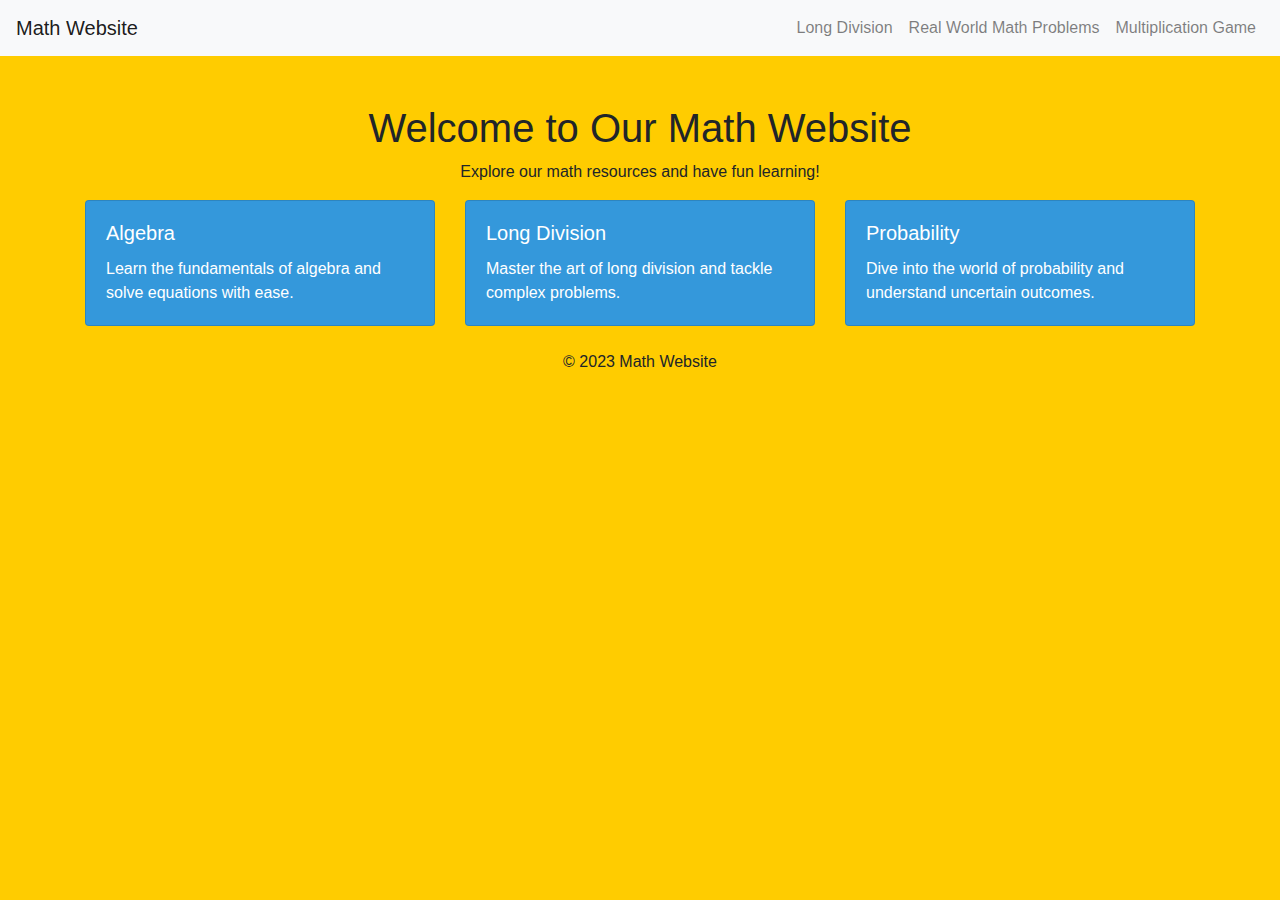
<file: index.html>
<!DOCTYPE html>
<html lang="en">
<head>
    <meta charset="UTF-8">
    <meta name="viewport" content="width=device-width, initial-scale=1.0">
    <link rel="stylesheet" href="https://cdn.jsdelivr.net/npm/bootstrap@4.5.2/dist/css/bootstrap.min.css">
    <link rel="stylesheet" href="style.css">
    <style>
        body {
            background-color: #ffcc00; /* Change this to your desired background color */
        }
        
        .card {
            background-color: #3498db; /* Change this to your desired card background color */
            color: #fff; /* Text color for cards */
        }
    </style>
    <title>Main Page for Math</title>
</head>
<body>
    <nav class="navbar navbar-expand-lg navbar-light bg-light">
        <a class="navbar-brand" href="#">Math Website</a>
        <button class="navbar-toggler" type="button" data-toggle="collapse" data-target="#navbarNav" aria-controls="navbarNav" aria-expanded="false" aria-label="Toggle navigation">
            <span class="navbar-toggler-icon"></span>
        </button>
        <div class="collapse navbar-collapse" id="navbarNav">
            <ul class="navbar-nav ml-auto">
                <li class="nav-item">
                    <a class="nav-link" href="longdiv.html">Long Division</a>
                </li>
                <li class="nav-item">
                    <a class="nav-link" href="mathproblems.html">Real World Math Problems</a>
                </li>
                <li class="nav-item">
                    <a class="nav-link" href="multiply.html">Multiplication Game</a>
                </li>
            </ul>
        </div>
    </nav>

    <div class="container mt-5">
        <h1 class="text-center">Welcome to Our Math Website</h1>
        <p class="text-center">Explore our math resources and have fun learning!</p>

        <div class="row">
            <!-- Algebra Card -->
            <div class="col-md-4 mb-4">
                <div class="card animated-card">
                    <div class="card-body">
                        <h5 class="card-title">Algebra</h5>
                        <p class="card-text">Learn the fundamentals of algebra and solve equations with ease.</p>
                    </div>
                </div>
            </div>
            
            <!-- Long Division Card -->
            <div class="col-md-4 mb-4">
                <div class="card animated-card">
                    <div class="card-body">
                        <h5 class="card-title">Long Division</h5>
                        <p class="card-text">Master the art of long division and tackle complex problems.</p>
                    </div>
                </div>
            </div>
            
            <!-- Probability Card -->
            <div class="col-md-4 mb-4">
                <div class="card animated-card">
                    <div class="card-body">
                        <h5 class="card-title">Probability</h5>
                        <p class="card-text">Dive into the world of probability and understand uncertain outcomes.</p>
                    </div>
                </div>
            </div>
        </div>
    </div>

    <footer class="footer">
        <div class="container text-center">
            &copy; 2023 Math Website
        </div>
    </footer>

    <script src="https://code.jquery.com/jquery-3.5.1.slim.min.js"></script>
    <script src="https://cdn.jsdelivr.net/npm/bootstrap@4.5.2/dist/js/bootstrap.min.js"></script>
</body>
</html>
</file>
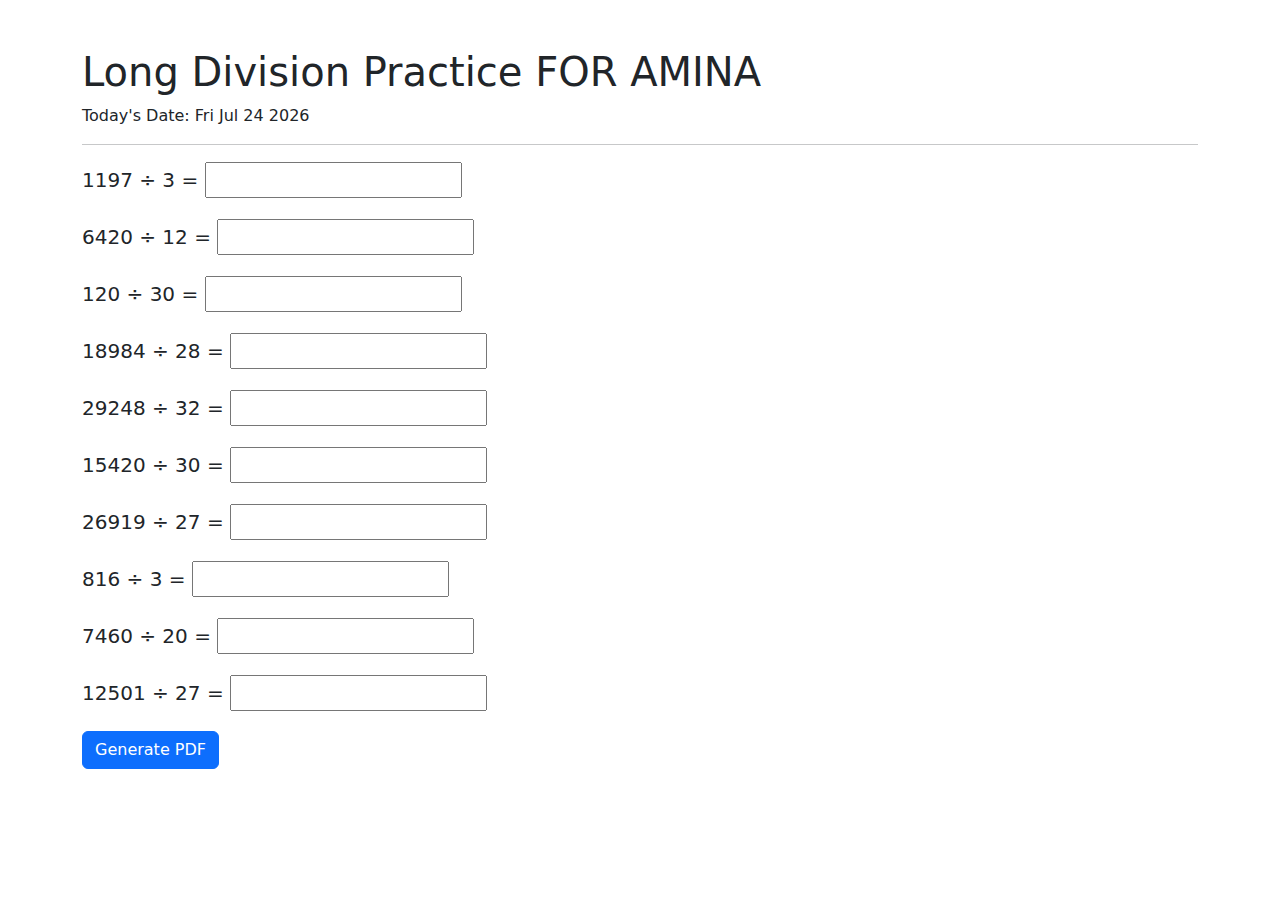
<file: longdiv.html>
<!DOCTYPE html>
<html lang="en">
<head>
    <meta charset="UTF-8">
    <meta name="viewport" content="width=device-width, initial-scale=1.0">
    <title>Long Division Practice</title>
    <!-- Include Bootstrap CSS -->
    <link rel="stylesheet" href="https://cdn.jsdelivr.net/npm/bootstrap@5.3.0/dist/css/bootstrap.min.css">
    
    <style>
        /* Add custom CSS here */
        .question {
            font-size: 20px;
            margin-bottom: 20px;
        }
        .feedback {
            font-size: 24px;
        }
    </style>
</head>
<body>
    <div class="container mt-5">
        <h1>Long Division Practice FOR AMINA</h1>
        <!-- Add this div element to display the current date -->
        <div id="currentDate"></div>

        <hr>
        <div id="questions">
            <!-- Questions will be generated here -->
        </div>
        <button class="btn btn-primary" id="generatePdf">Generate PDF</button>

    </div>

    <!-- Include Bootstrap JavaScript and jQuery -->
    <script src="https://code.jquery.com/jquery-3.6.0.min.js"></script>
    <script src="https://cdn.jsdelivr.net/npm/bootstrap@5.3.0/dist/js/bootstrap.min.js"></script>
    <script>
        // Function to generate random long division questions
        function generateQuestions() {
            const questionsContainer = document.getElementById("questions");
            questionsContainer.innerHTML = "";

            for (let i = 1; i <= 10; i++) {
                const answer = Math.floor(Math.random() * 1000) + 1;
                const divisor = Math.floor(Math.random() * 50) + 1;
                const dividend = answer * divisor; // Calculate answer

                const questionHTML = `
                    <div class="question">
                        ${dividend} ÷ ${divisor} = 
                        <input type="text" class="answer" data-answer="${answer}">
                        <span class="feedback"></span>
                    </div>
                `;

                questionsContainer.innerHTML += questionHTML;
            }
        }

        // Function to check answers
        function checkAnswers() {
            const answerInputs = document.querySelectorAll(".answer");

            answerInputs.forEach((input) => {
                const userAnswer = parseFloat(input.value);
                const correctAnswer = parseFloat(input.getAttribute("data-answer"));
                const feedback = input.nextElementSibling;

                if (!isNaN(userAnswer)) {
                    if (userAnswer === correctAnswer) {
                        feedback.textContent = "✔";
                        feedback.style.color = "green";
                    } else {
                        feedback.textContent = "✘";
                        feedback.style.color = "red";
                    }
                } else {
                    feedback.textContent = "";
                }
            });
        }

        // Display the current date
        function displayCurrentDate() {
            const currentDateElement = document.getElementById("currentDate");
            const currentDate = new Date();
            currentDateElement.textContent = "Today's Date: " + currentDate.toDateString();
        }

        // Generate questions on page load and display the date
        generateQuestions();
        displayCurrentDate();
        
        // Attach event listener to check answers
        document.querySelector("#questions").addEventListener("input", checkAnswers);

        // Attach event listener to generate PDF button
        document.querySelector("#generatePdf").addEventListener("click", () => {
            // Open the browser's print dialog
            window.print();
        });
    </script>
</body>
</html>
</file>
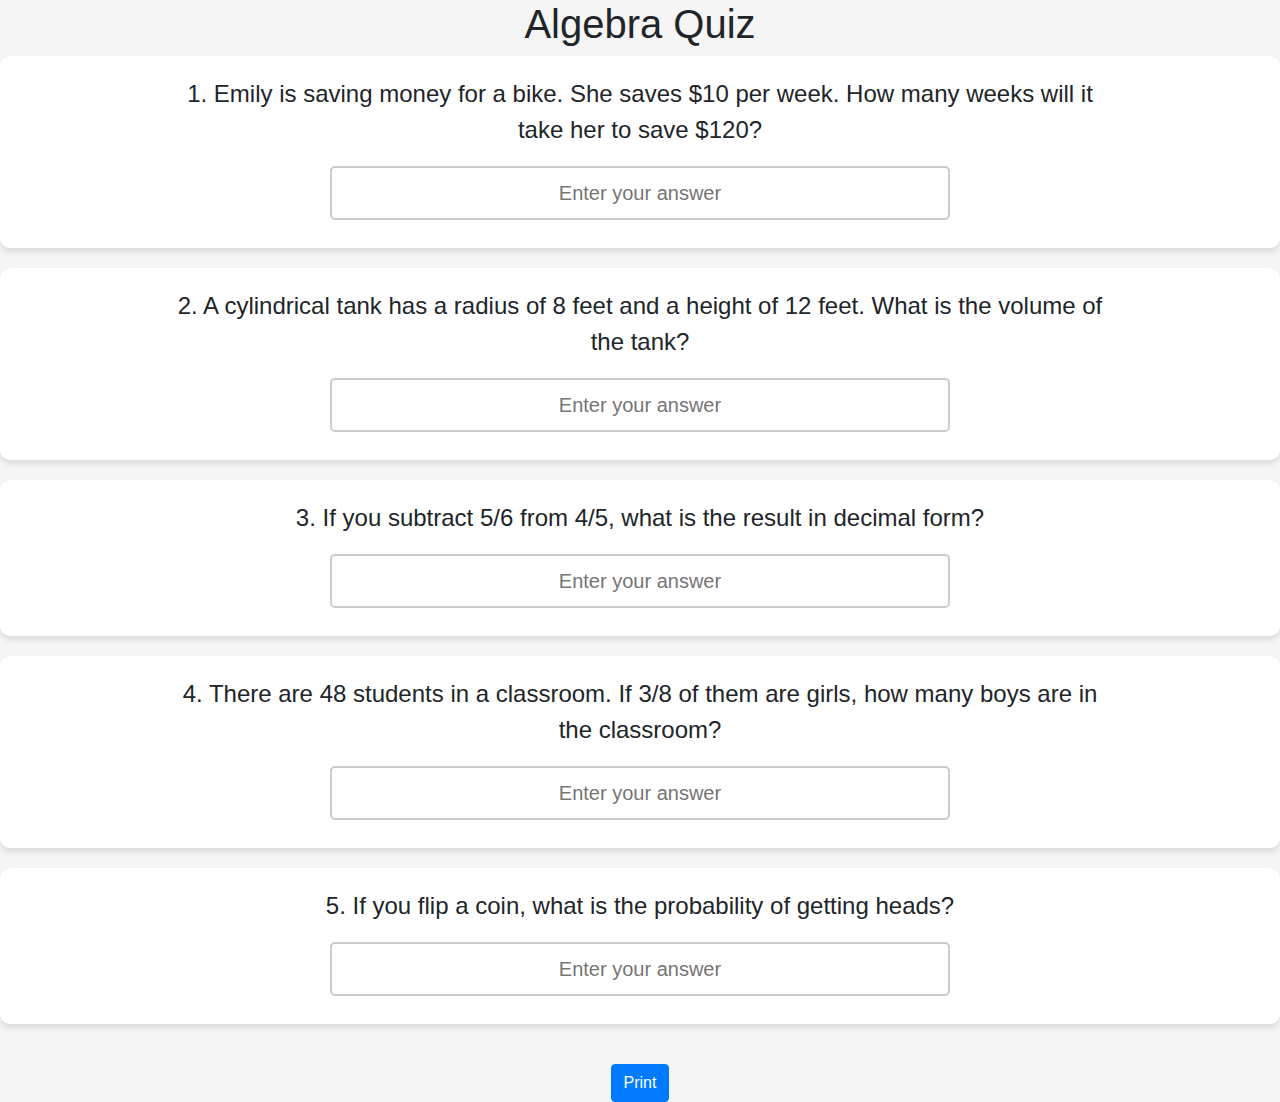
<file: mathproblems.html>
<!DOCTYPE html>
<html lang="en">
<head>
    <meta charset="UTF-8">
    <meta name="viewport" content="width=device-width, initial-scale=1.0">
    <title>Algebra Quiz</title>
    <link rel="stylesheet" href="https://stackpath.bootstrapcdn.com/bootstrap/4.5.2/css/bootstrap.min.css">
    <style>
        /* Add your custom CSS styles here */
        body {
            font-family: Arial, sans-serif;
            text-align: center;
            background-color: #f5f5f5;
        }
        .question {
            font-size: 24px;
            margin-bottom: 10px;
            transition: transform 0.3s ease-in-out;
            width: 75%; /* Reduce question size to 75% of screen width */
        }
        .question-container {
            margin-bottom: 20px;
            display: flex;
            flex-direction: column;
            align-items: center;
            background-color: #ffffff;
            border-radius: 10px;
            padding: 20px;
            box-shadow: 0px 4px 6px rgba(0, 0, 0, 0.1);
            transition: transform 0.3s ease-in-out;
        }
        .question-container:hover {
            transform: scale(1.02);
        }
        .answer-feedback {
            display: inline-block;
            margin-left: 10px;
            font-size: 24px;
            transform-origin: center;
            animation: scaleFeedback 0.3s ease-in-out;
        }
        .correct {
            color: green;
        }
        .incorrect {
            color: red;
        }
        .answer {
            width: 50%; /* Reduce answer box size to 50% of screen width */
            text-align: center;
            padding: 10px 10px;
            box-sizing: border-box;
            margin: 8px 0;
            font-size: 20px;
            transition: border-color 0.3s ease-in-out;
            border: 2px solid #ccc;
            border-radius: 5px;
        }
        .answer:focus {
            outline: none;
            border-color: #007BFF;
        }
        .feedback-icons {
            display: flex;
            align-items: center;
        }
        .checkmark {
            color: green;
            margin-right: 5px;
        }
        .x-mark {
            color: red;
            margin-right: 5px;
        }
        #result {
            font-size: 2em; /* Increase result size by 25% */
            margin-top: 20px;
        }
        #print-button {
            margin-top: 20px;
        }
        @keyframes scaleFeedback {
            0% {
                transform: scale(1);
            }
            50% {
                transform: scale(1.1);
            }
            100% {
                transform: scale(1);
            }
        }
    </style>
</head>
<body>
    <h1>Algebra Quiz</h1>
    <div id="quiz-container"></div>
    <div id="result"></div>
    <button id="print-button" class="btn btn-primary">Print</button>

    <script>
        // Your JavaScript code remains the same
        let questions = []; // Array to store questions
        let answeredCorrectly = getCookie("answeredCorrectly") || {}; // Object to track answered questions
        let currentQuestions = []; // Array to store current questions

        // Load questions from JSON file
        fetch('algebra_problems.json')
            .then(response => response.json())
            .then(data => {
                questions = data['Level 1']; // Change the level as needed
                showNextQuestions();
            })
            .catch(error => console.error(error));

        function showNextQuestions() {
            if (questions.length === 0) {
                document.querySelector('#quiz-container').innerHTML = '<p>No more questions.</p>';
                calculateAndDisplayResult();
                return;
            }

            currentQuestions = [];
            for (let i = 0; i < 5; i++) {
                if (questions.length === 0) break;

                // Get a random question that hasn't been used or answered correctly
                let randomIndex;
                do {
                    randomIndex = Math.floor(Math.random() * questions.length);
                } while (answeredCorrectly[questions[randomIndex].id]);

                currentQuestions.push(questions[randomIndex]);
                questions.splice(randomIndex, 1);
            }

            // Display the questions
            const quizContainer = document.querySelector('#quiz-container');
            quizContainer.innerHTML = ''; // Clear previous questions
            currentQuestions.forEach((question, index) => {
                const questionDiv = document.createElement('div');
                questionDiv.classList.add('question-container');
                questionDiv.innerHTML = `
                    <p class="question">${index + 1}. ${question.question}</p>
                    <input type="text" class="answer" placeholder="Enter your answer">
                    <div class="feedback-icons"></div>
                `;
                quizContainer.appendChild(questionDiv);

                // Attach an input event listener to each answer input field
                const answerInput = questionDiv.querySelector('.answer');
                answerInput.addEventListener('input', () => checkAnswer(answerInput, question, questionDiv));
            });
        }

        function checkAnswer(answerInput, question, questionDiv) {
            const userAnswer = parseFloat(answerInput.value); // Convert user answer to a number
            const feedbackIcons = questionDiv.querySelector('.feedback-icons');

            if (!isNaN(userAnswer) && userAnswer === question.answer) { // Check if the user answer is a number and matches the correct answer
                answeredCorrectly[question.id] = true;
                setCookie("answeredCorrectly", JSON.stringify(answeredCorrectly), 30); // Store in cookie
                feedbackIcons.innerHTML = '<span class="checkmark">✔</span>'; // Checkmark
                feedbackIcons.firstChild.classList.add('correct');
            } else {
                feedbackIcons.innerHTML = '<span class="x-mark">✘</span>'; // X-mark
                feedbackIcons.firstChild.classList.add('incorrect');
            }
        }

        function calculateAndDisplayResult() {
            const totalQuestions = Object.keys(answeredCorrectly).length;
            const correctAnswers = Object.values(answeredCorrectly).filter(value => value === true).length;
            const resultText = `You answered ${correctAnswers} out of ${totalQuestions} questions correctly.`;
            document.querySelector('#result').textContent = resultText;
        }

        // Helper functions for managing cookies
        function setCookie(name, value, days) {
            const date = new Date();
            date.setTime(date.getTime() + (days * 24 * 60 * 60 * 1000));
            const expires = "expires=" + date.toUTCString();
            document.cookie = name + "=" + value + "; " + expires + "; path=/";
        }

        function getCookie(name) {
            const cookieName = name + "=";
            const cookies = document.cookie.split(';');
            for (let i = 0; i < cookies.length; i++) {
                let cookie = cookies[i];
                while (cookie.charAt(0) === ' ') {
                    cookie = cookie.substring(1);
                }
                if (cookie.indexOf(cookieName) === 0) {
                    return JSON.parse(cookie.substring(cookieName.length, cookie.length));
                }
            }
            return {};
        }

        // Print button functionality
        const printButton = document.querySelector('#print-button');
        printButton.addEventListener('click', () => window.print());
    </script>
</body>
</html>
</file>
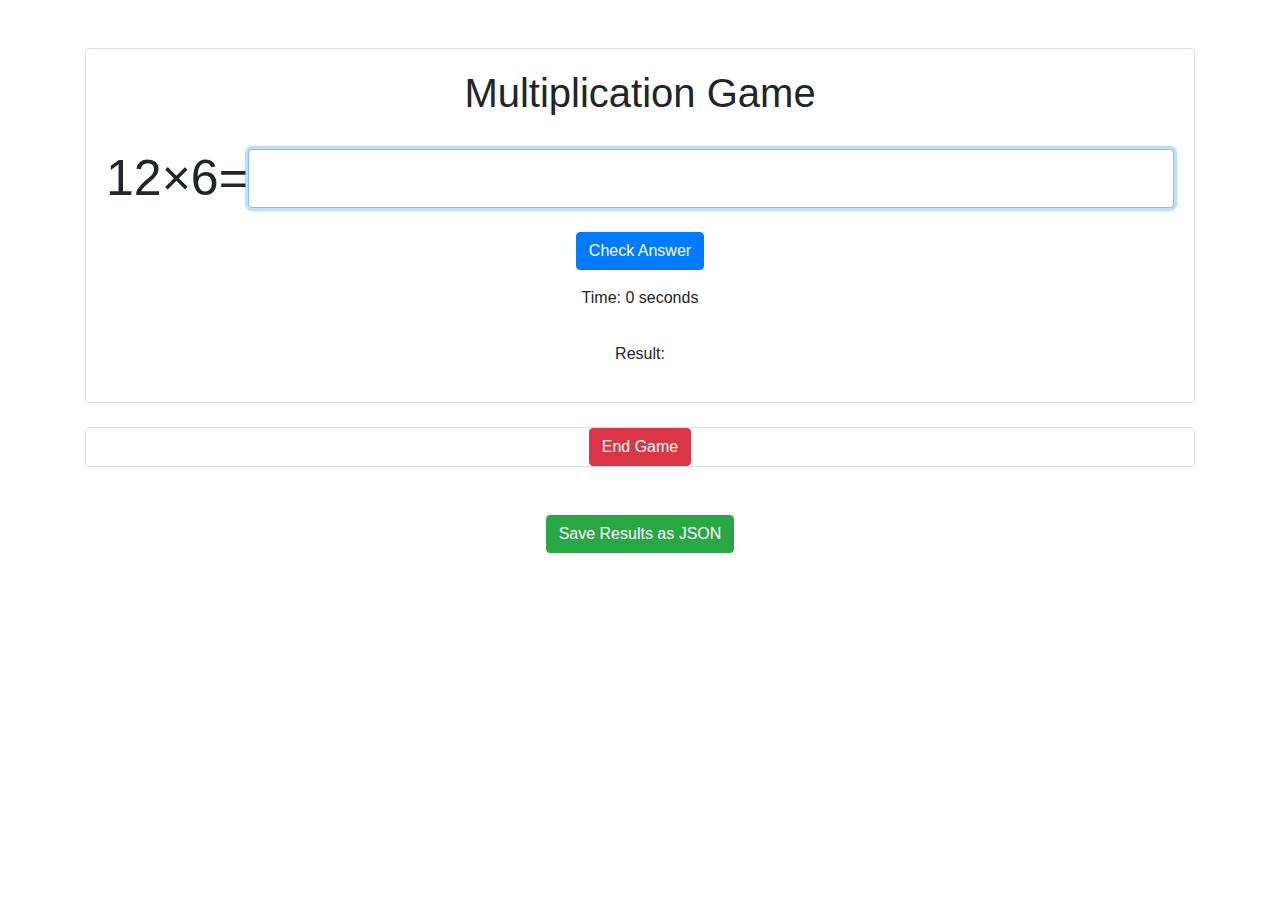
<file: multiply.html>
<!-- Add jQuery and Bootstrap libraries to your HTML -->
<script src="https://code.jquery.com/jquery-3.5.1.slim.min.js"></script>
<link rel="stylesheet" href="https://stackpath.bootstrapcdn.com/bootstrap/4.5.2/css/bootstrap.min.css">
<script src="https://stackpath.bootstrapcdn.com/bootstrap/4.5.2/js/bootstrap.min.js"></script>

<!-- HTML -->
<!DOCTYPE html>
<html lang="en">
<head>
    <meta charset="UTF-8">
    <meta name="viewport" content="width=device-width, initial-scale=1.0">
    <title>Multiplication Game</title>
    <!-- Link to external CSS file -->
    <link rel="stylesheet" type="text/css" href="multiply.css">
</head>
<body>
    <div class="container mt-5">
        <div class="card">
            <div class="card-body">
                <!-- Apply styles to headings using class "header" -->
                <h1 class="header">Multiplication Game</h1>
                <div id="question" class="mt-4">
                    <span id="num1"></span> &times; <span id="num2"></span> =
                    <input type="text" id="answer" class="form-control" />
                </div>
                <div class="mt-3">
                    <button id="checkAnswer" class="btn btn-primary">Check Answer</button>
                </div>
                <!-- Display the timer -->
                <div class="mt-3">
                    <p>Time: <span id="timer">0 seconds</span></p>
                </div>
                <!-- Display the result -->
                <div class="mt-3">
                    <p>Result: <span id="result"></span></p>
                </div>
            </div>
        </div>

        <div class="card mt-4">
            <div class="card1">
                <button id="endGame" class="btn btn-danger">End Game</button>
            </div>
        </div>

        <div id="resultsTable" class="mt-4">
            <!-- Table will be displayed here -->
            
        </div>

        <div class="mt-4">
            <button id="saveResults" class="btn btn-success">Save Results as JSON</button>
        </div>
    </div>

    <script src="https://code.jquery.com/jquery-3.5.1.slim.min.js"></script>
    <script src="https://stackpath.bootstrapcdn.com/bootstrap/4.5.2/js/bootstrap.min.js"></script>
    <script src="multiply.js"></script>
</body>
</html>
</file>
<file: style.css>
/* Animation for titles */
h1, h2, h3, h4, h5, h6 {
    transition: color 0.3s ease, transform 0.3s ease;
  }
  
  h1:hover, h2:hover, h3:hover, h4:hover, h5:hover, h6:hover {
    color: #3498db;
    transform: scale(1.05);
  }
  
  /* Animation for headers */
  .header {
    transition: color 0.3s ease, transform 0.3s ease;
  }
  
  .header:hover {
    color: #3498db;
    transform: scale(1.05);
  }
  
  /* Animation for paragraphs */
  p {
    transition: color 0.3s ease, transform 0.3s ease;
  }
  
  p:hover {
    color: #3498db;
    transform: scale(1.05);
  }
  
  /* Animation for links */
  a {
    transition: color 0.3s ease, transform 0.3s ease;
  }
  
  a:hover {
    color: #3498db;
    transform: scale(1.05);
    text-decoration: none;
  }
  
  /* Additional animations using keyframes */
  @keyframes fadeIn {
    from {
      opacity: 0;
    }
    to {
      opacity: 1;
    }
  }
  
  .fade-in {
    animation: fadeIn 1s ease-in-out;
  }
</file>
<file: multiply.css>
/* Animation for titles */
  h1, h2, h3, h4, h5, h6 {
      transition: color 0.3s ease, transform 0.3s ease;
      text-align: center;
    }
    
    h1:hover, h2:hover, h3:hover, h4:hover, h5:hover, h6:hover {
      color: #3498db;
      transform: scale(1.05);
    }
    
    /* Animation for headers */
    .header {
      transition: color 0.3s ease, transform 0.3s ease;
    }
    
    .header:hover {
      color: #3498db;
      transform: scale(1.05);
    }
    
    /* Animation for paragraphs */
    p {
      transition: color 0.3s ease, transform 0.3s ease;
    }
    
    p:hover {
      color: #3498db;
      transform: scale(1.05);
    }
    
    /* Animation for links */
    a {
      transition: color 0.3s ease, transform 0.3s ease;
    }
    
    a:hover {
      color: #3498db;
      transform: scale(1.05);
      text-decoration: none;
    }
    
    /* Additional animations using keyframes */
    @keyframes fadeIn {
      from {
        opacity: 0;
      }
      to {
        opacity: 1;
      }
    }
    
    .fade-in {
      animation: fadeIn 1s ease-in-out;
    }
  
#question{

  text-align: center;
  font-size: 50px;
  align-content: center;
    
  }


#answer{

  text-align: left;
  font-size: 30px;
  margin: auto;

}

.mt-3,.mt-4, .card mt-4,.card1{

  display: flex;
  justify-content: center;


}
</file>
